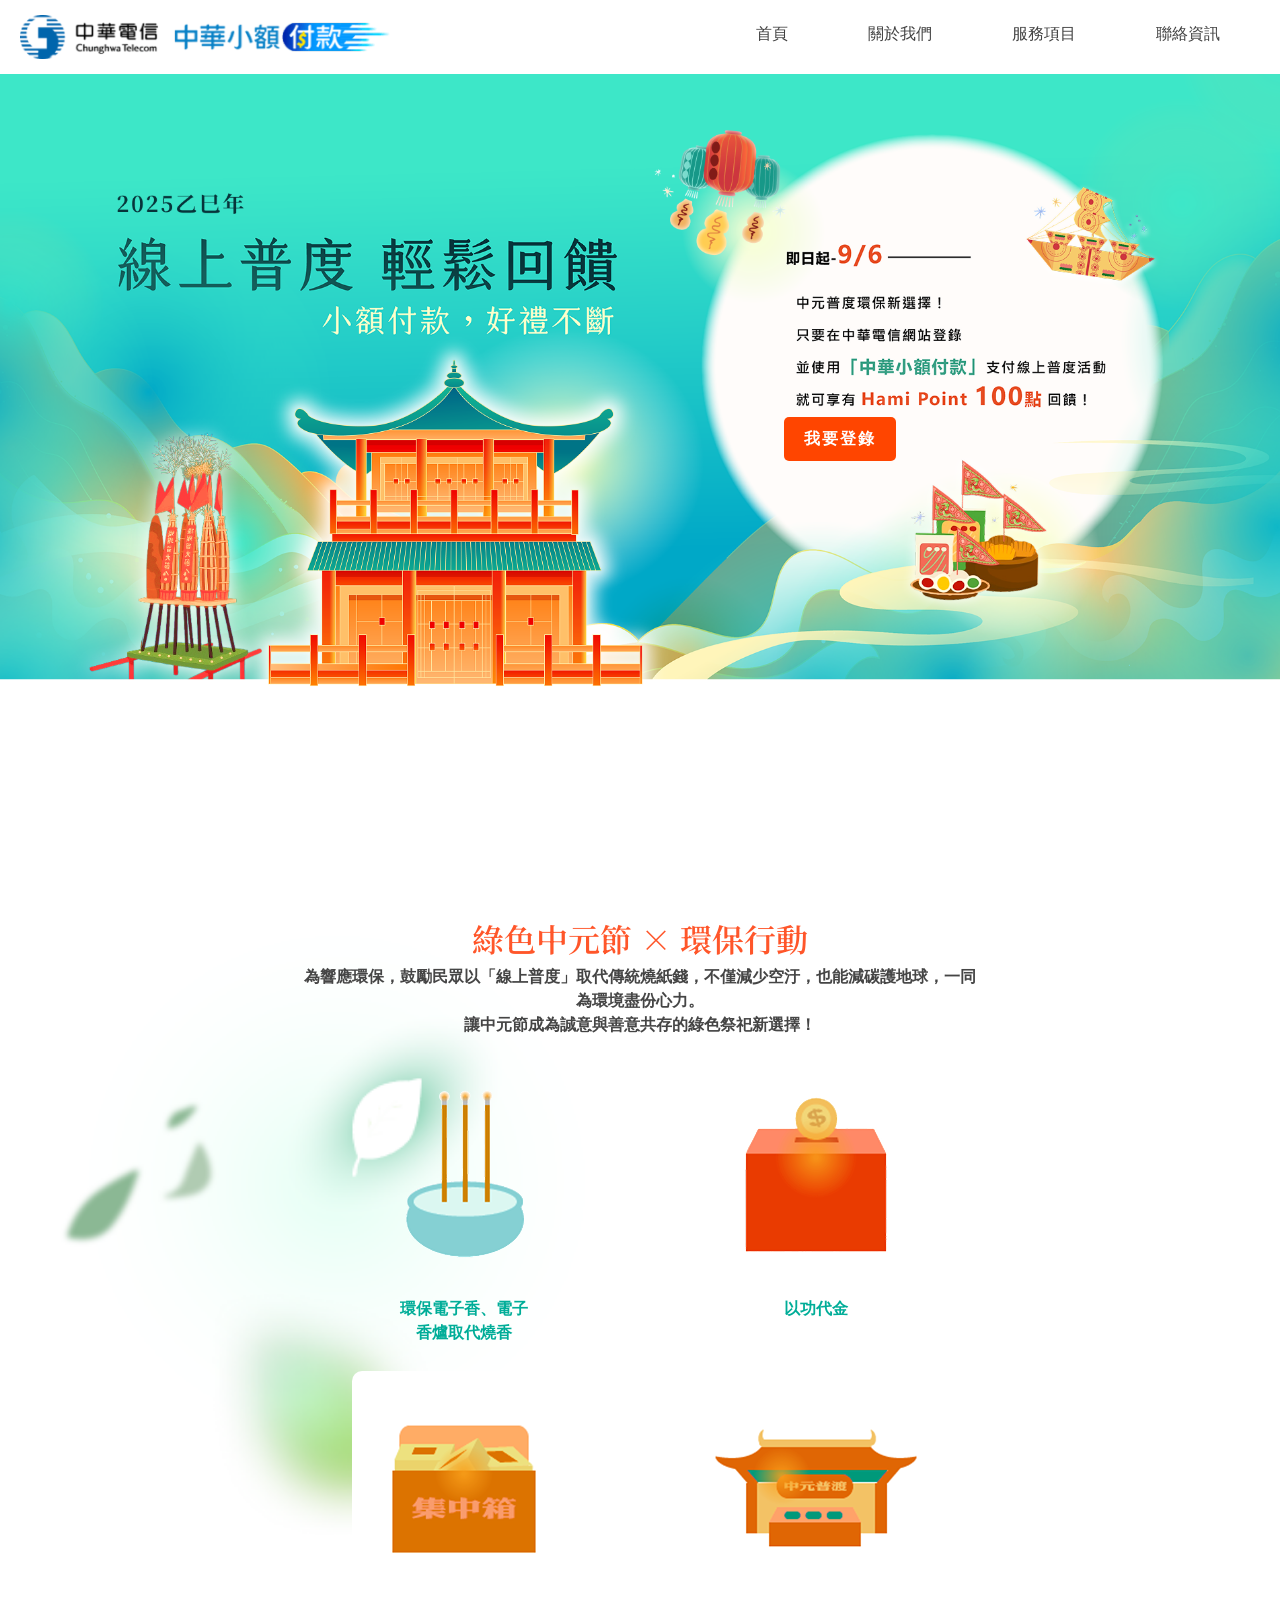
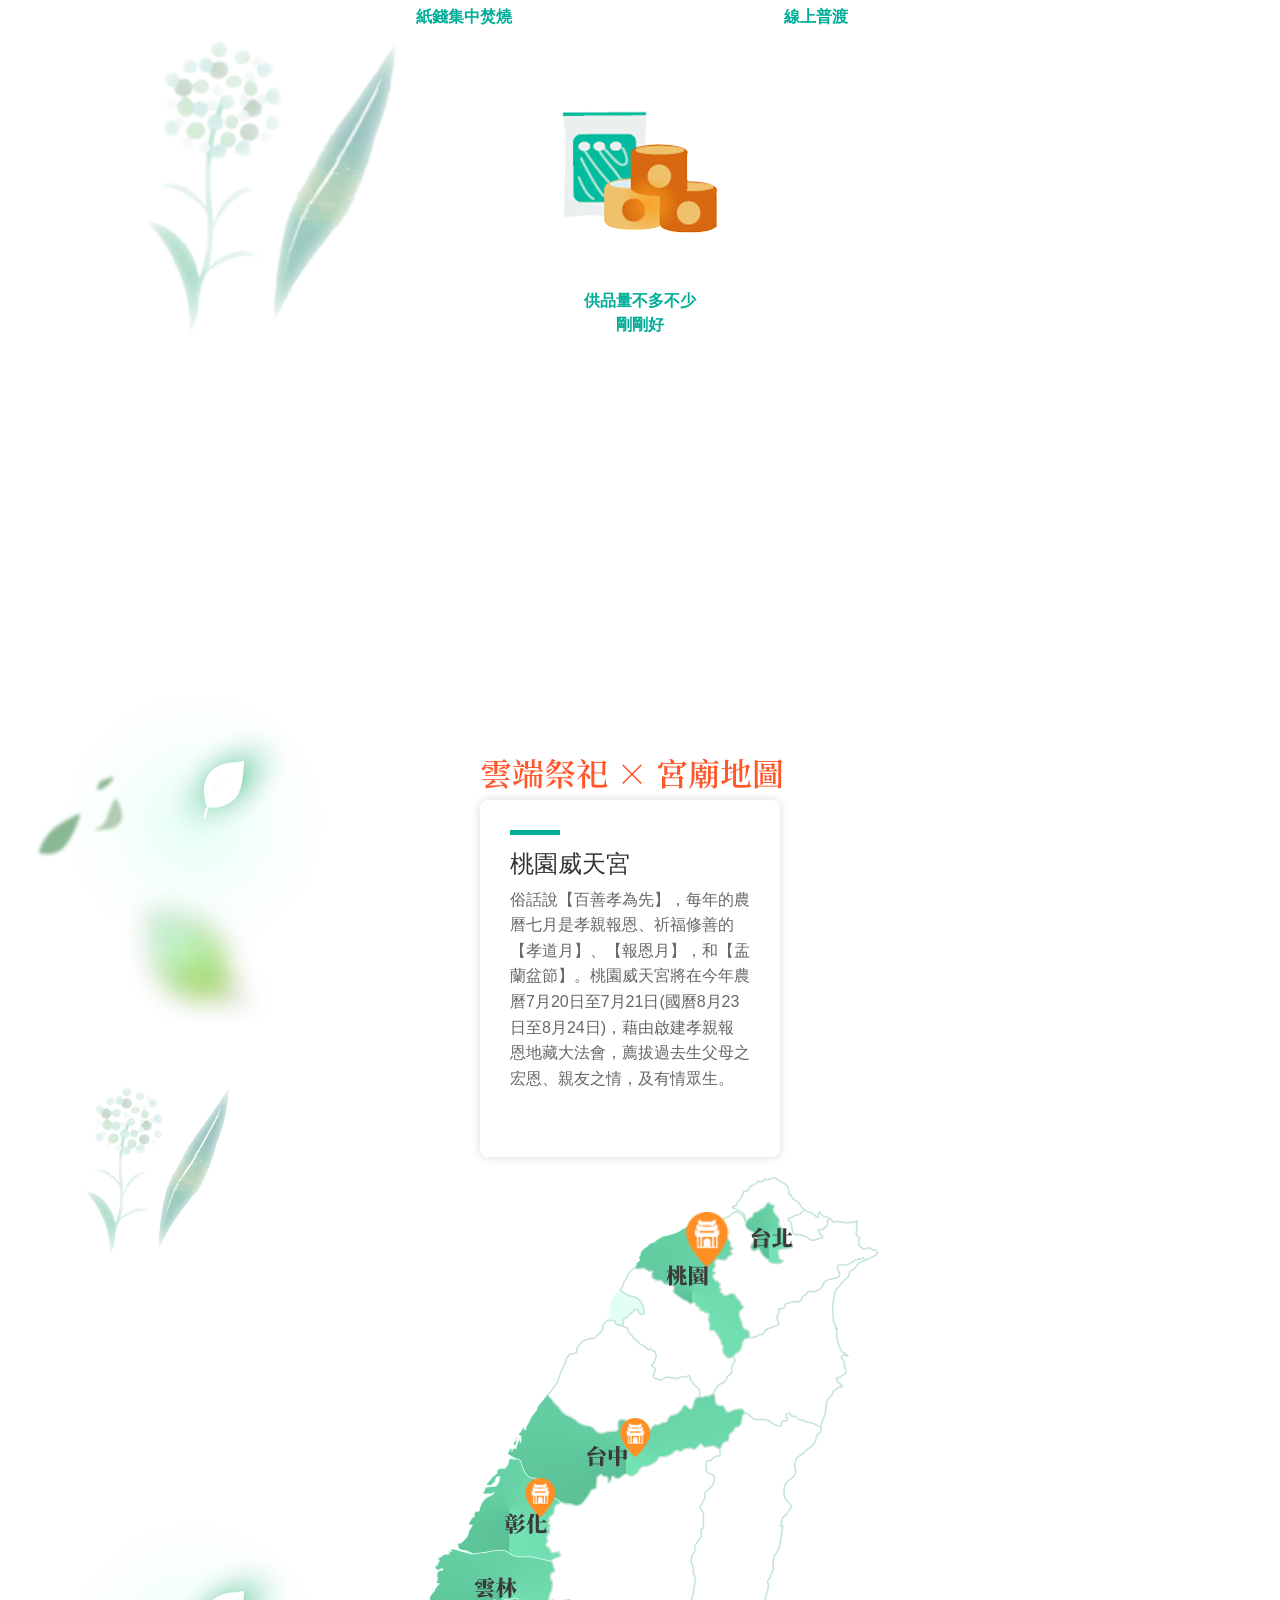
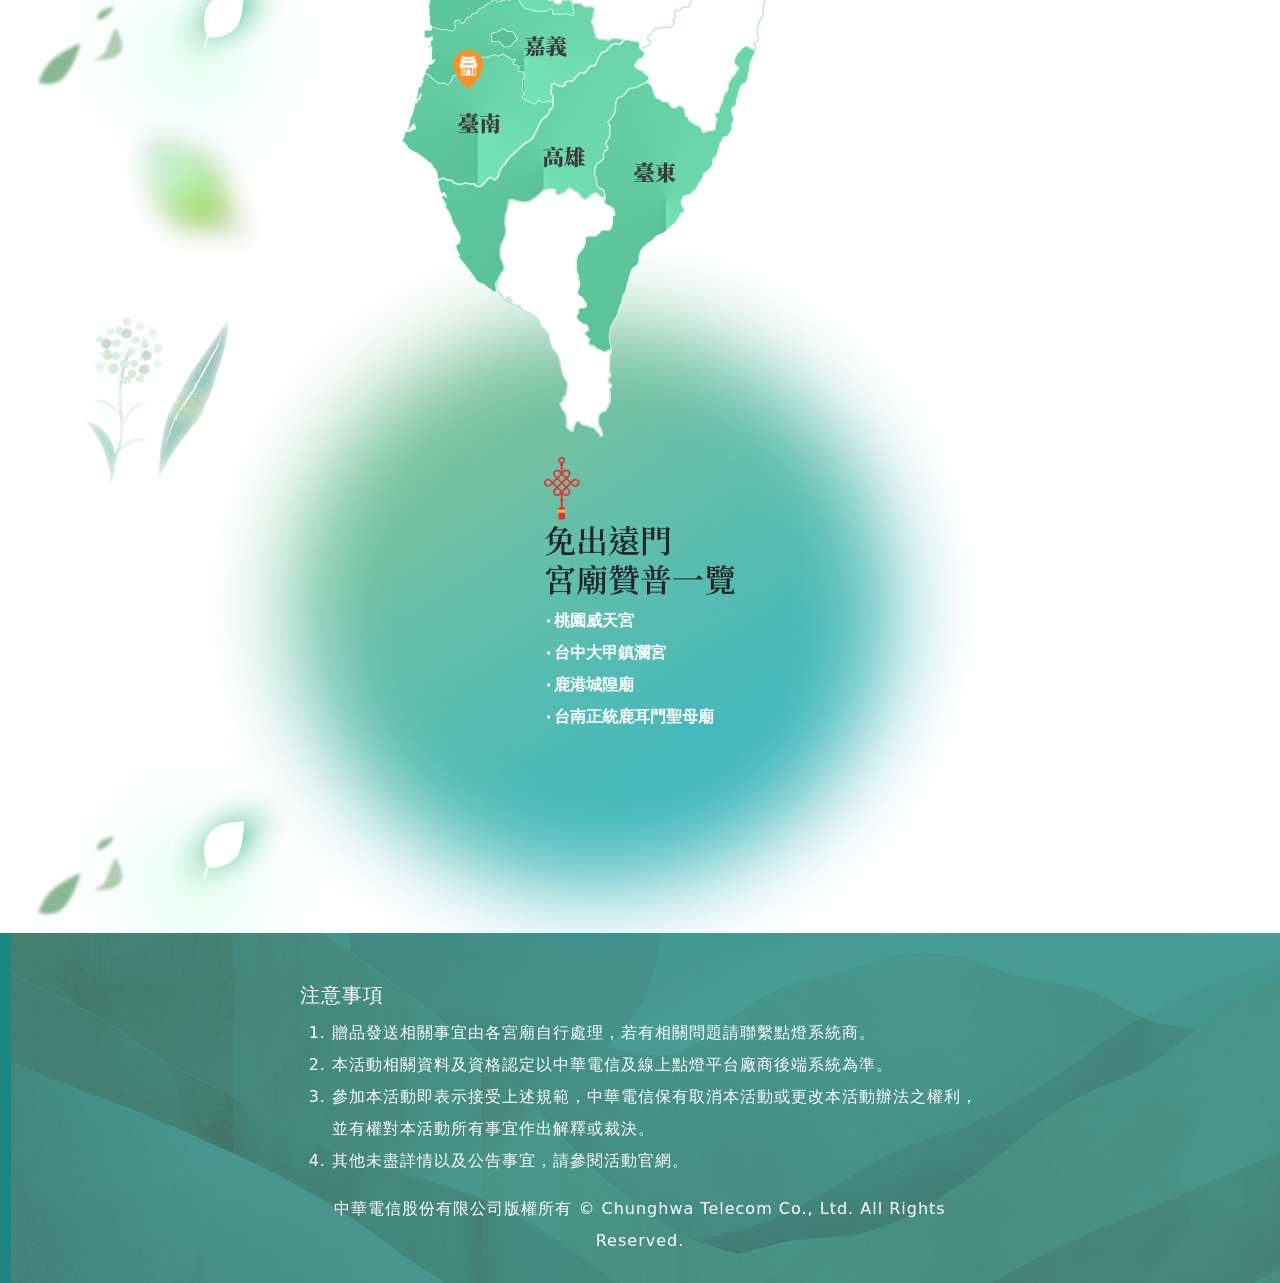
<file: 練習線上普渡html/練習線上普渡.html>
<!DOCTYPE html>
<html lang="en">
<head>
    <meta charset="UTF-8">
    <meta name="viewport" content="width=device-width, initial-scale=1.0">
    <link href="https://cdn.jsdelivr.net/npm/bootstrap@5.3.0/dist/css/bootstrap.min.css" rel="stylesheet">
    <link rel="preconnect" href="https://fonts.googleapis.com">
<link rel="preconnect" href="https://fonts.gstatic.com" crossorigin>
<link href="https://fonts.googleapis.com/css2?family=Kiwi+Maru&family=Noto+Serif+TC:wght@700&display=swap" rel="stylesheet">
    <title>Document</title>
    <style>
        
        .noto-serif-tc{
        font-family: "Noto Serif TC", serif;
        font-optical-sizing: auto;
        font-weight: 600;
        font-style: normal;
    }

        .kiwi-maru-regular {
            font-family: "Kiwi Maru", serif;
            font-weight: 400;
            font-style: normal;
        }
    body {
    margin: 0;
    padding: 0;
    }
    body ul, body ol {
    margin-top:10px;
    }
    h2 {
  opacity: 0;
  transform: translateY(30px);
  transition: opacity 1s ease-out, transform 1s ease-out;
}


h2.appear {
  opacity: 1;
  transform: translateY(0);
}

    
    .navbar{
        display:flex;
        justify-content:space-between;
        align-items: center;
        padding:12px 20px;
    }
    .hamburger{
        display:none;
    }
    .navbar .bar{
        display:block;
        width:25px;
        height:2px;
        background-color:#aaa;
        margin:5px auto;
    }

    
    .navbar .nav-links{
        display:flex;
        justify-content: center;
        align-items:center;
    }
    .navbar .nav-links li{
        padding:0 40px;
        list-style:none;
        

    }
    .navbar .nav-links li a{
        text-decoration:none;
        color:#414141;
        transition:.3s;
    }
    .navbar .nav-links li a:hover{
        color:#05bbbb;
    }

.hamburger.active .bar:nth-child(1) {
    transform: translateY(8px) rotate(45deg);
}


.hamburger.active .bar:nth-child(2) {
    opacity: 0; 
}

.hamburger.active .bar:nth-child(3) {
    transform: translateY(-6px) rotate(-45deg);
}




    .banner{
        position:relative;
    }
    .banner .logo{
        position:absolute;
        top:10px;
        left:10px;
        width:300px;
            transition: all 0.2s ease-in;
    } 
    .banner button {
    position: absolute;
    bottom:35%;
    right: 30%;
    background: linear-gradient(to right, #FF4500 50%, #ffba39 100%);
    background-size: 200% 100%;
    background-position: left bottom; 
    color: #fff;
    border: none;
    padding: 10px 20px;
    font-weight: 600;
    letter-spacing: 2px;
    border-radius: 5px;
    
   
    transition: background-position 0.3s ease, transform 0.3s ease-in;
    animation:pulseScale 1.5s ease-in-out infinite;
}

@keyframes pulseScale {
  0% {
    transform: scale(1);
    box-shadow: 0 0 0 0 rgb(255, 228, 140);
  }
  70% {
    transform: scale(1.05); 
    box-shadow: 0 0 0 10px rgba(59, 130, 246, 0); 
  }
  100% {
    transform: scale(1); 
    box-shadow: 0 0 0 0 rgba(59, 130, 246, 0); 
  }
}

.banner button:hover {
   
    background-position: right bottom;
}
    .container-one{
        padding:200px 300px;
        background-size: cover;
        background-image:url(link/bk-1.png);
        animation: kenBurns 10s ease-in-out infinite alternate;
    }
    @keyframes kenBurns {
  0% {
    background-size: 1920px auto;
    background-position:left center;
  }
  100% {
    background-size: 2208px auto;
    background-position: top left; 
  }
}

    .container-two{
        padding:200px 300px;
        background-image:url(link/bk-1.png);
        z-index: -3; 
        animation: bgScroll 15s ease-in-out infinite alternate; 
    }
   @keyframes bgScroll {
  from { background-position: 0 0; }
  to { background-position: -1000px 0; } 
}
    
    .container-two .txt h2{
        color:#FF562A;
    }
    .container-one .txt{
        text-align:center;
    }
    .container-one .txt p{
        font-weight:600;
        text-align:center;
        color:#454545;
    }
    .container-one .row a{
        color:#00AD98;
        font-weight:900;
        text-decoration:none;
        
    }
    .container-one .txt h2{
        color:#FF562A;
    }
    .container-one .row  img{
        margin:10px 0;
        border-radius:10px;
        transition:0.3s;
    }
    .container-one .row  img:hover{
        box-shadow:0px 0px 10px rgba(141, 141, 141, 0.5);
    }
    .container-one .row img{
        animation:floating 3s ease-in-out infinite;
    }

    @keyframes floating{
        0%{
            transform:translateY(0px);
        }
        50%{
            transform:translateY(-10px);
        }
        100%{
            transform:translateY(0px);
        }
    }
    
    .container-two #display-area{
        position: relative;
        background: #ffffff;
        border:#fff;
        box-shadow:0 0 10px #dadada;
        padding:50px 30px;
    }
    .container-two #display-area:before{
        content:'';
        position: absolute;
        background:url('link/Group\ 301.png')no-repeat center/cover;
        width:200px;
        height:200px;
        bottom:-200px;

    }

    .container-two #display-area h2{
        position:relative;
        font-size:24px;
        
    }
    .container-two #display-area h2:after{
        position:absolute;
        content:'';
        left:0;
        right:0;
        width:50px;
        height:5px;
        top:-20px;
        background-color:#00AD98;
    }
    .container-two .map  .map-icon{
        display:inline-block;
        width:40px;
        height:40px;
        transition:0.3s ease;
    }
    .container-two .map .map-icon:hover,
    .container-two .map .map-icon:focus {
    transform: scale(1.4);
    z-index: 10; 
}
    .container-two .flex-col-1{
        z-index: 10;
    }
    .container-two .flex-col-3{
        position:relative;
        z-index:1;
        
        
    }

    

    .container-two .flex-col-3:after{
        position:absolute;
        content:'';
        bottom: -20vw;
        right: -20vw;
        background: url(link/Ellipse\ 17.png) no-repeat bottom right/ contain;
        width:800px;
        height: 800px;
        z-index: -100;
        pointer-events: none;
    }
    .container-two .flex-col-3 li{
        position:relative;
        text-decoration:none;
        line-height:2;
        list-style:none;
        padding-left:10px;
    }
    .container-two .flex-col-3 li:focus  .map .map-icon{
    transform: scale(1.4);
    }
    .container-two .flex-col-3 li:after{
        content:'';
        position:absolute;
        height:100%;
        background-color:#444;
        
        left:0;
        z-index: -1;
        width:0;
        transition: 0.3s;
    }
    .container-two .flex-col-3 li:hover:after{
        width:100%;
    }
    .container-two .flex-col-3 li:focus .map .map-icon{
transform: scale(1.4);

    }
    .container-two .flex-col-3 li:before{
        content:'';
        position:absolute;
        width:3px;
        height:3px;
        background-color:#fff;
        left:3px;
        transform:translateY(-50%);
        top:50%;
        z-index: 1;
    }
    
    .container-two .flex-col-3 li a{
        text-decoration:none;
        color:#ffffff;
        font-weight:600;
    }
    /* .container-two .flex-col-3::before{
    content: '';
    position: absolute;
    top: -5vw;
    right: -20vw;
    background: url(link/Ellipse\ 17.png) no-repeat bottom right / contain;
    width: 800px;
    height: 800px;
    z-index: -2;    
    } */
    /* 1. 地圖容器設置 */
.map {
    position: relative;
    width: 100%;      
    
    z-index: 3;
}


.map img {
    width: 100%;      
    height: auto;     
    display: block;
    
}


.map-icon {
    position: absolute;
    width: 8%;         
    padding-top: 8%;  
    background-size: contain;
    background-repeat: no-repeat;
    cursor: pointer;
}

.map-flex {
    display: flex;             
    flex-wrap: wrap;           
    gap: 20px;                
    align-items: flex-start;   
    justify-content: center;
}
.container-three{
    padding: 50px 300px 10px 300px;
    background: url('link/Group 302.png');
    color:#fff;
    line-height:2;
    letter-spacing:1px;
    
}


.map .map-icon {
    transition: transform 0.3s ease;
    z-index: 1;
}

.map .map-icon:hover {
    transform: scale(1.4);
    z-index: 2;
}


.map .map-icon.active {
    transform: scale(1.4);
    z-index: 10; 
}

@media (min-width:1200px){
        .banner button{
            bottom:40%;
        }
        
    }
    @media (max-width:1200px){
.container-one{
        padding:200px 100px;}
        .container-two{
        padding:200px 100px;}
        .container-three{
    padding: 20px 40px;
    z-index: 10;

    }
}
@media (max-width: 480px){
.banner button {
    position: absolute;
    bottom: 30%;}
}
@media (max-width: 768px){

    .navbar .logo{
        width: 250px;
    }
    .banner button{
        font-size: 10px;
        padding: 5px 10px;
    }
    .container-two .flex-col-3:after{
        bottom: -40vw;
        right: -20vw;
    }
    .hamburger{
        display: block;
    }
    
    
    .navbar{
        flex-wrap: wrap; 
        
    }

    .navbar .nav-links{
        display: none;
        flex-direction: column;
        width: 100%;
        background-color: #ffffff;
        
    }
    
    .nav-links.active {
        display: flex;
    }
    .container-one {
        padding: 100px 50px;
    }

      }


    

    
    @media (max-width:1419px){
        .container-two #display-area:before{
            display:none;
        }
    }
    


    </style>
</head>
<body>
    <nav class="navbar">

        <div class="logo">
            <a href="#" class="logo"><img src="link/logo.png" style="width:90%; height:100%; object-fit:cover; max-width: 100%;"></a>
        </div>

        <div class="hamburger" id="hamburger">
            <span class="bar"></span>
            <span class="bar"></span>
            <span class="bar"></span>
        </div>

        <ul class="nav-links" id="nav-links">
            <li><a href="#">首頁</a></li>
            <li><a href="#">關於我們</a></li>
            <li><a href="#">服務項目</a></li>
            <li><a href="#">聯絡資訊</a></li>

        </ul>
    </nav>

    <div class="banner" style="padding:0; margin:0;">
        
            <img src="link/bn.png" class="img-fluid" style=" object-fit:cover;">
            
            <a href="#" class="button"><button>我要登錄</button></a>
    </div>
    
    <div class="container-one">
        <div class="col-sm-12">
        <div class="txt">
            <h2 class="noto-serif-tc">綠色中元節 × 環保行動</h2>
            <p >為響應環保，鼓勵民眾以「線上普度」取代傳統燒紙錢，不僅減少空汙，也能減碳護地球，一同為環境盡份心力。<br>
讓中元節成為誠意與善意共存的綠色祭祀新選擇！
</p>
        </div>
            <div class="row text-center">
            <div class="col">
            <img src="link/step01 (1) (1).png">
            <p><a href="">環保電子香、電子 <br> 香爐取代燒香</a></p>
            </div>
            <div class="col">
            <img src="link/step02 (1) (1).png">
            <p><a href="">以功代金</a></p>
            </div>
            <div class="col">
            <img src="link/step04 (1) (1).png">
            <p><a href="">紙錢集中焚燒</a></p>
            </div>
            <div class="col">
            <img src="link/step05 (1) (1).png">
            <p><a href="">線上普渡</a></p>
            </div>
            <div class="col">
            <img src="link/step03 (1) (1).png">
            <p><a href="">供品量不多不少<br>剛剛好</a></p>
            </div>
            </div>
        </div>
    </div>


    <div class="container-two">
        <div class="row">
            <div class="map-flex">
        <div class="col-md-6 flex-col-1 col-lg-auto">
            
            <div class="txt">
                
                <h2 class="noto-serif-tc">雲端祭祀 × 宮廟地圖</h2>
            </div>

            <div class="main-box" style="display: flex; font-family: sans-serif;">
    <div id="display-area" style="width: 300px;   margin-right: 20px; border-radius: 8px;">
        <h2 id="title" style="margin-top: 0; color: #333;">請點擊圖標</h2>
        <p id="desc" style="line-height: 1.6; color: #666;">內容將顯示於此</p>
    </div>



    </div>
    </div>
    <div class=" col-md-6  flex-col-2 col-lg-auto">
    <div class="map" style="position: relative; width: 100%; ">
    <img src="link/map.png" alt="台灣地圖">
    
    <div id="temple01" class="map-icon show"  tabindex="0"
        onclick="changeContent('桃園威天宮', '俗話說【百善孝為先】，每年的農曆七月是孝親報恩、祈福修善的【孝道月】、【報恩月】，和【盂蘭盆節】。桃園威天宮將在今年農曆7月20日至7月21日(國曆8月23日至8月24日)，藉由啟建孝親報恩地藏大法會，薦拔過去生父母之宏恩、親友之情，及有情眾生。')" 
        style="top: 5%; left: 60%; background-image: url('link/LOCATION.png');">
    </div>

    <div id="temple02" class="map-icon"  tabindex="0"
        onclick="changeContent('台中大甲鎮瀾宮', '贊普是贊助供養六道眾生齋食及法食的意思，不僅能施食供養，最主要是召請鬼道眾生來受法食，仗神佛的慈悲願力，讓一切餓鬼，皆能得度，成就無上功德。')" 
        style="top: 28%; left: 45%; background-image: url('link/LOCATION.png');">
    </div>

    <div id="temple03" class="map-icon"  tabindex="0"
        onclick="changeContent('鹿港城隍廟', '城隍普渡法會，城隍爺神澤浩蕩，恩沾黎庶，庇佑諸位善信四時無災、八節呈祥、國泰民安、風調雨順、合境安康、萬事迪吉，普品由本廟代為賑濟低收入戶。')" 
        style="top: 35%; left: 25%; background-image: url('link/LOCATION.png');">
    </div>

    <div id="temple04" class="map-icon"  tabindex="0"
        onclick="changeContent('台南正統鹿耳門聖母廟', '隨著工商業社會 日漸繁忙，許多人無暇準備普渡供品,有心參與 卻無法親身祭祀，將可以為您代為準備金紙供品,代您執行慶讚中元的祈福儀式，再把您的心意捐贈給弱勢團體，捐獻功德金1000元即可參與佈施植福可以成為「功德主」由廟方統一操辦普渡祭祀')" 
        style="top: 55%; left: 10%; background-image: url('link/LOCATION.png');">
    </div>

</div>
</div>

<div class="flex-col flex-col-3 col-lg-auto">
    
    <h2 class="noto-serif-tc"><img src="link/Group 299.png"><br>免出遠門<br>宮廟贊普一覽</h2>
    <li class="temple01 "><a href="#" data-text="temple01">桃園威天宮</a></li>
    <li class="temple02 "><a href="#" data-text="temple02">台中大甲鎮瀾宮</a></li>
    <li class="temple03 "><a href="#" data-text="temple03">鹿港城隍廟</a></li>
    <li class="temple04 "><a href="#" data-text="temple04">台南正統鹿耳門聖母廟</a></li>
</div>

<script>
document.addEventListener('DOMContentLoaded', function() {
    
    const links = document.querySelectorAll('a[data-text]');
    links.forEach(link => {
        link.addEventListener('click', function(e) {
            e.preventDefault();
            const targetId = this.getAttribute('data-text');
            const targetElement = document.getElementById(targetId);
            
            if (targetElement) {
                targetElement.click(); 
            }
        });
    });

    
    const mapIcons = document.querySelectorAll('.map-icon');
    mapIcons.forEach(icon => {
        icon.addEventListener('click', function() {
           
            mapIcons.forEach(i => i.classList.remove('active'));
            
            this.classList.add('active');
        });
    });

   
    const hamburger = document.getElementById('hamburger');
    const navLinks = document.getElementById('nav-links');
    
    if (hamburger && navLinks) {
        hamburger.addEventListener('click', function() {
           
            this.classList.toggle('active');
           
            navLinks.classList.toggle('active'); 
        });
    }

    
    const firstTemple = document.getElementById('temple01');
    if(firstTemple) {
        firstTemple.click(); 
    }
});


function changeContent(name, info) {
    const titleElement = document.getElementById('title');
    const descElement = document.getElementById('desc');
    
    if (titleElement && descElement) {
        titleElement.innerText = name;
        descElement.innerText = info;
    }
}



const allH2 = document.querySelectorAll('h2');

const scrollObserver = new IntersectionObserver((entries, observer) => {
  entries.forEach(entry => {
    if (entry.isIntersecting) {
      entry.target.classList.add('appear');
      observer.unobserve(entry.target);     
    }
  });
}, {
  threshold: 0.15 
});


allH2.forEach(h2 => scrollObserver.observe(h2));
</script>
</div>
        </div>

    </div>

    <div class="container-three">
        <div class="row">
            <div class="col-12">
                <h5>注意事項</h5>
                <ol>
                    <li>贈品發送相關事宜由各宮廟自行處理，若有相關問題請聯繫點燈系統商。</li>
                    <li>本活動相關資料及資格認定以中華電信及線上點燈平台廠商後端系統為準。</li>
                    <li>參加本活動即表示接受上述規範，中華電信保有取消本活動或更改本活動辦法之權利，並有權對本活動所有事宜作出解釋或裁決。</li>
                    <li>其他未盡詳情以及公告事宜，請參閱活動官網。</li>
                </ol>
                <p class="text-center copyright">中華電信股份有限公司版權所有 © Chunghwa Telecom Co., Ltd. All Rights Reserved.</p>
            </div>
        </div>
    </div>

    
</body>
</html>
</file>
